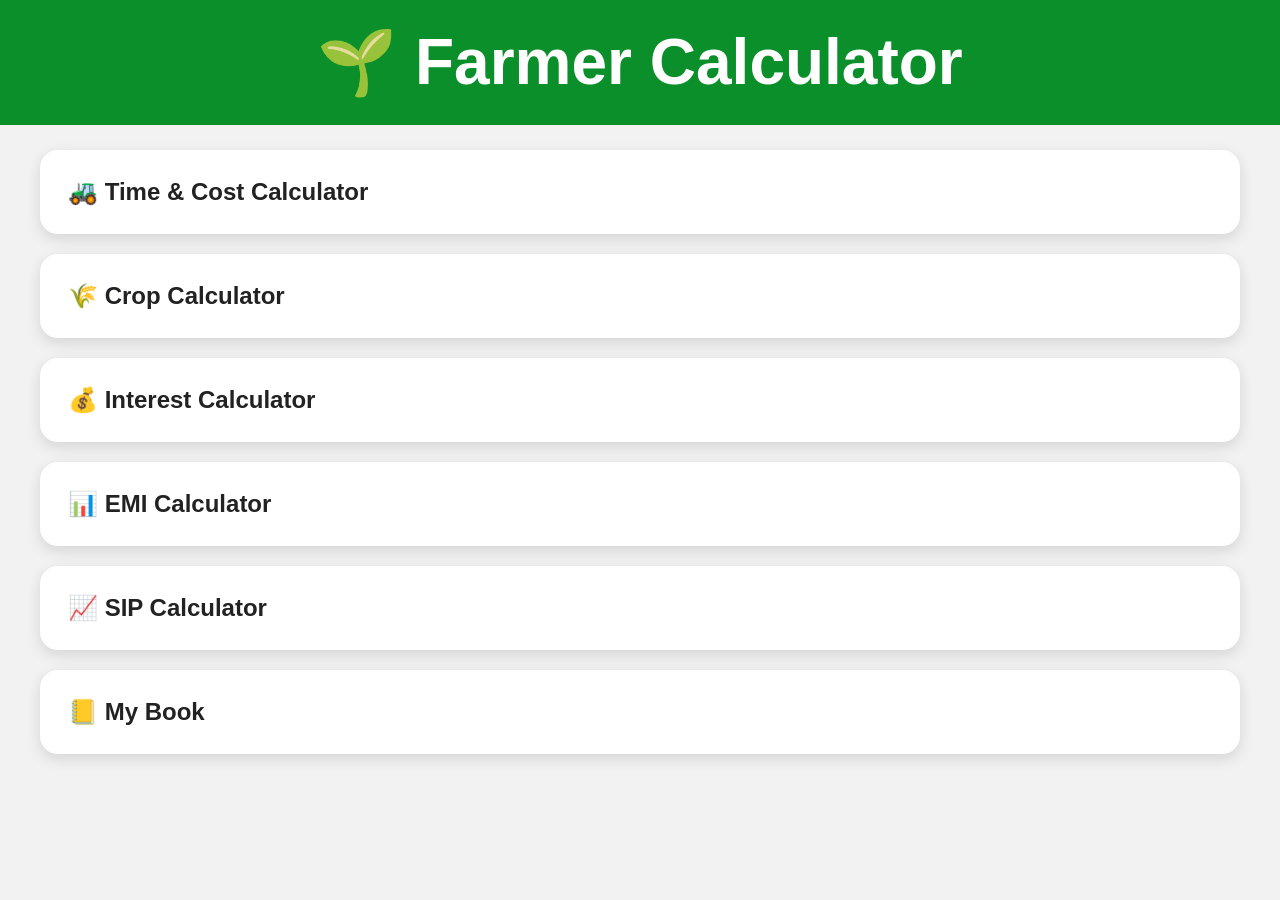
<file: index.html>
<!DOCTYPE html>
<html>
<head>
    <meta charset="UTF-8">

    <!-- ✅ VERY IMPORTANT FOR MOBILE -->
    <meta name="viewport" content="width=device-width, initial-scale=1.0">

    <title>Farmer Calculator</title>

    <link rel="stylesheet" href="style.css">
</head>
<body>

<header>
    <h1>🌱 Farmer Calculator</h1>
</header>

<div class="container">

    <a href="tractor.html" class="card">🚜 Time & Cost Calculator</a>

    <a href="crop.html" class="card">🌾 Crop Calculator</a>

    <a href="interest.html" class="card">💰 Interest Calculator</a>

    <a href="emi.html" class="card">📊 EMI Calculator</a>

    <a href="sip.html" class="card">📈 SIP Calculator</a>

    <a href="mybook.html" class="card">📒 My Book</a>

</div>

</body>
</html>
</file>
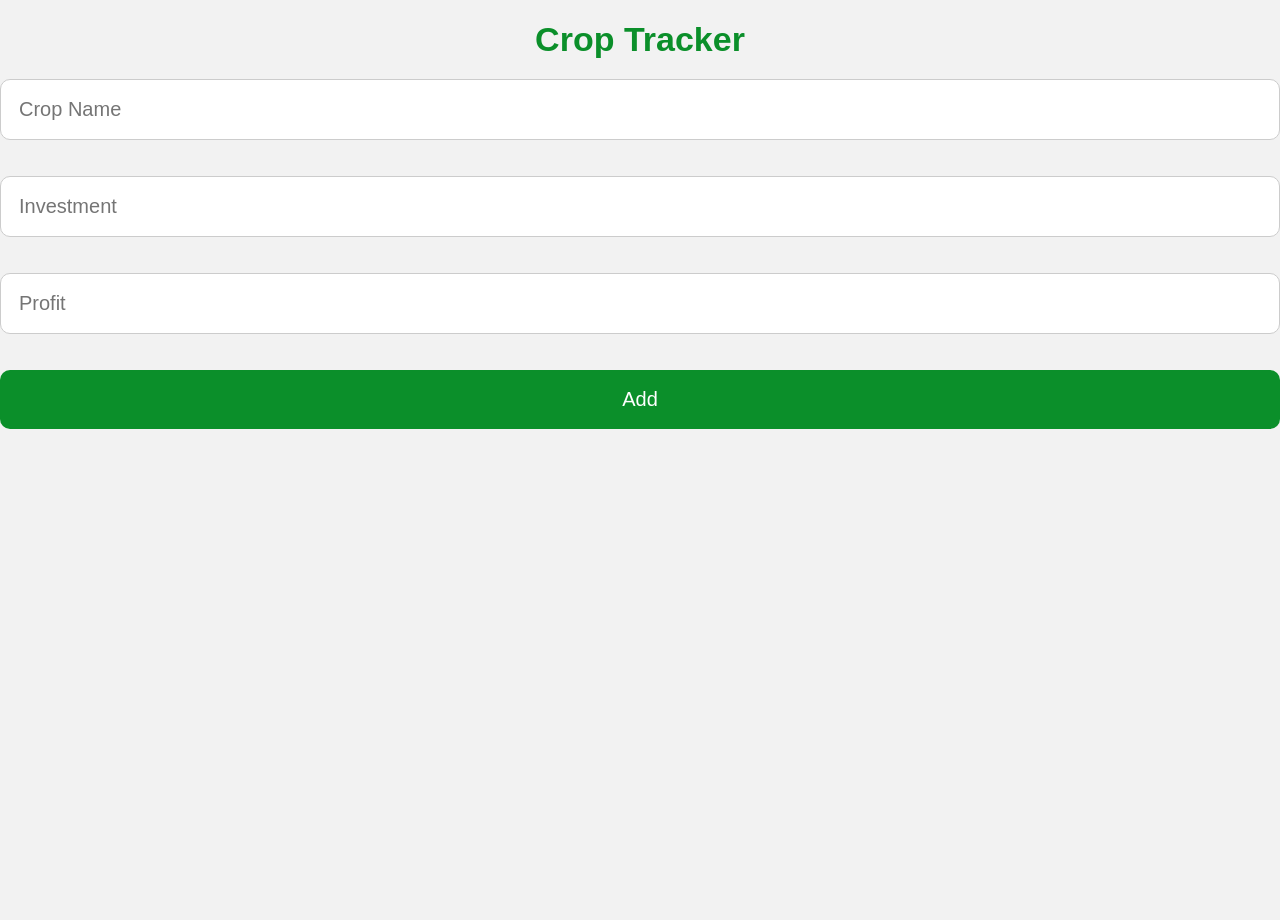
<file: crop.html>
<!DOCTYPE html>
<html>
<head>
<title>Crop</title>
<link rel="stylesheet" href="style.css">
</head>
<body>

<h2>Crop Tracker</h2>

<input id="name" placeholder="Crop Name"><br><br>
<input id="invest" placeholder="Investment"><br><br>
<input id="profit" placeholder="Profit"><br><br>

<button onclick="add()">Add</button>

<ul id="list"></ul>

<script>
function add() {
 let n = name.value;
 let i = invest.value;
 let p = profit.value;

 let li = document.createElement("li");
 li.innerText = n + " - Invest: " + i + " Profit: " + p;

 list.appendChild(li);
}
</script>

</body>
</html>
</file>
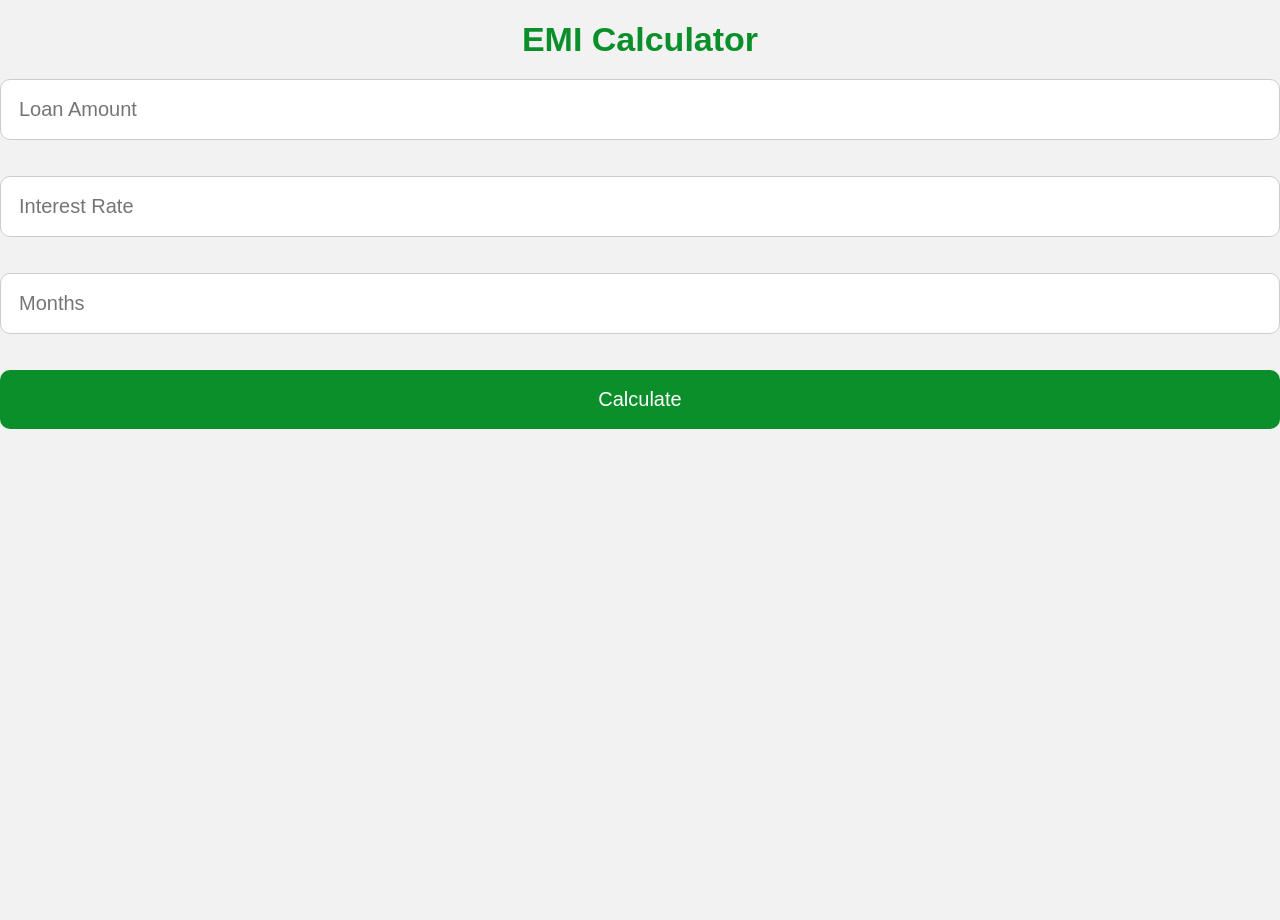
<file: emi.html>
<!DOCTYPE html>
<html>
<head>
<title>EMI</title>
<link rel="stylesheet" href="style.css">
</head>
<body>

<h2>EMI Calculator</h2>

<input id="loan" placeholder="Loan Amount"><br><br>
<input id="rate" placeholder="Interest Rate"><br><br>
<input id="time" placeholder="Months"><br><br>

<button onclick="calcEMI()">Calculate</button>

<p id="result"></p>

<script>
function calcEMI() {
 let P = loan.value;
 let R = rate.value / 12 / 100;
 let N = time.value;

 let EMI = (P * R * Math.pow(1+R,N)) / (Math.pow(1+R,N)-1);

 result.innerText = "EMI: " + EMI.toFixed(2);
}
</script>

</body>
</html>
</file>
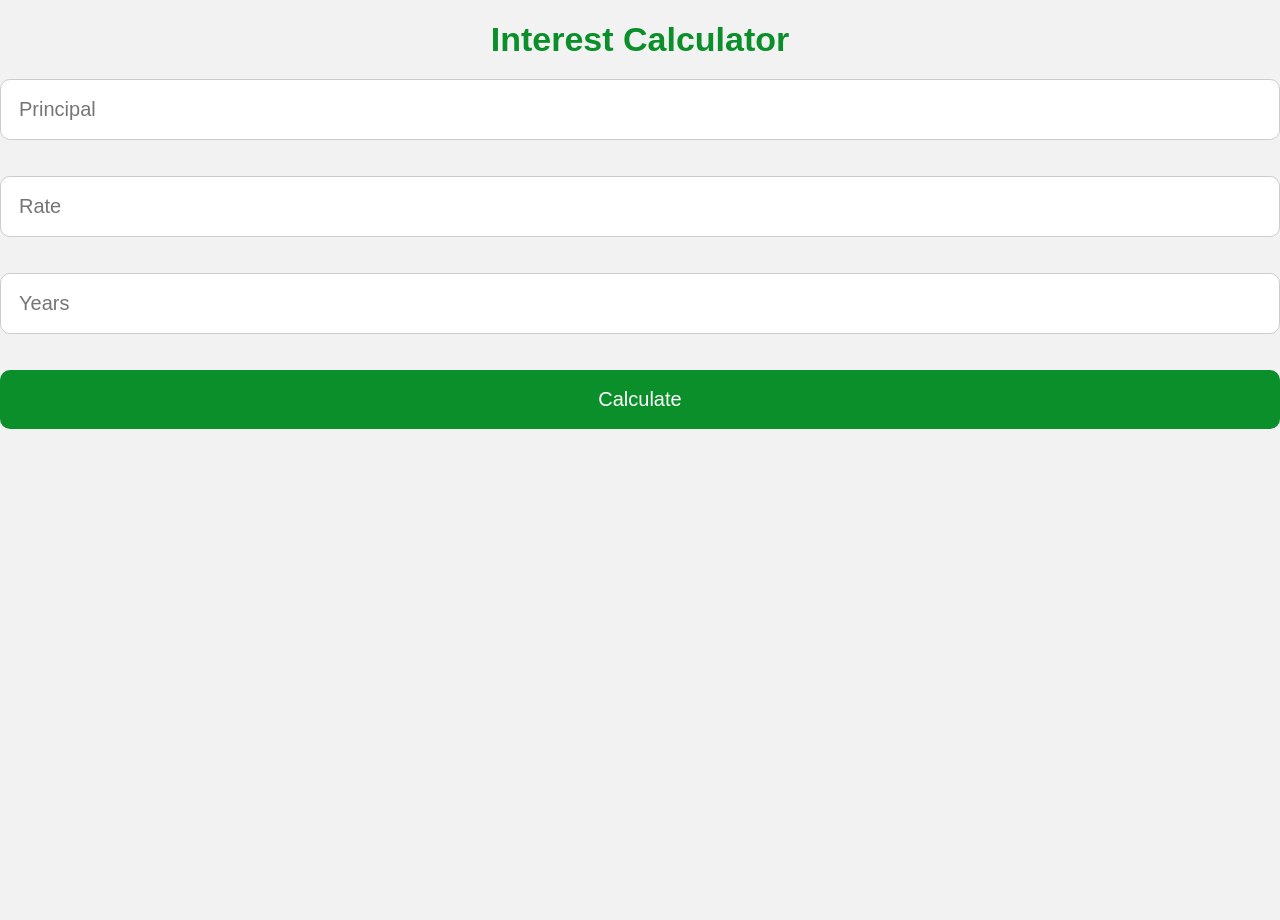
<file: interest.html>
<!DOCTYPE html>
<html>
<head>
<title>Interest</title>
<link rel="stylesheet" href="style.css">
</head>
<body>

<h2>Interest Calculator</h2>

<input id="p" placeholder="Principal"><br><br>
<input id="r" placeholder="Rate"><br><br>
<input id="t" placeholder="Years"><br><br>

<button onclick="calc()">Calculate</button>

<p id="out"></p>

<script>
function calc() {
 let P = p.value;
 let R = r.value / 100;
 let T = t.value;

 let A = P * Math.pow(1+R, T);

 out.innerText = "Amount: " + A.toFixed(2);
}
</script>

</body>
</html>
</file>
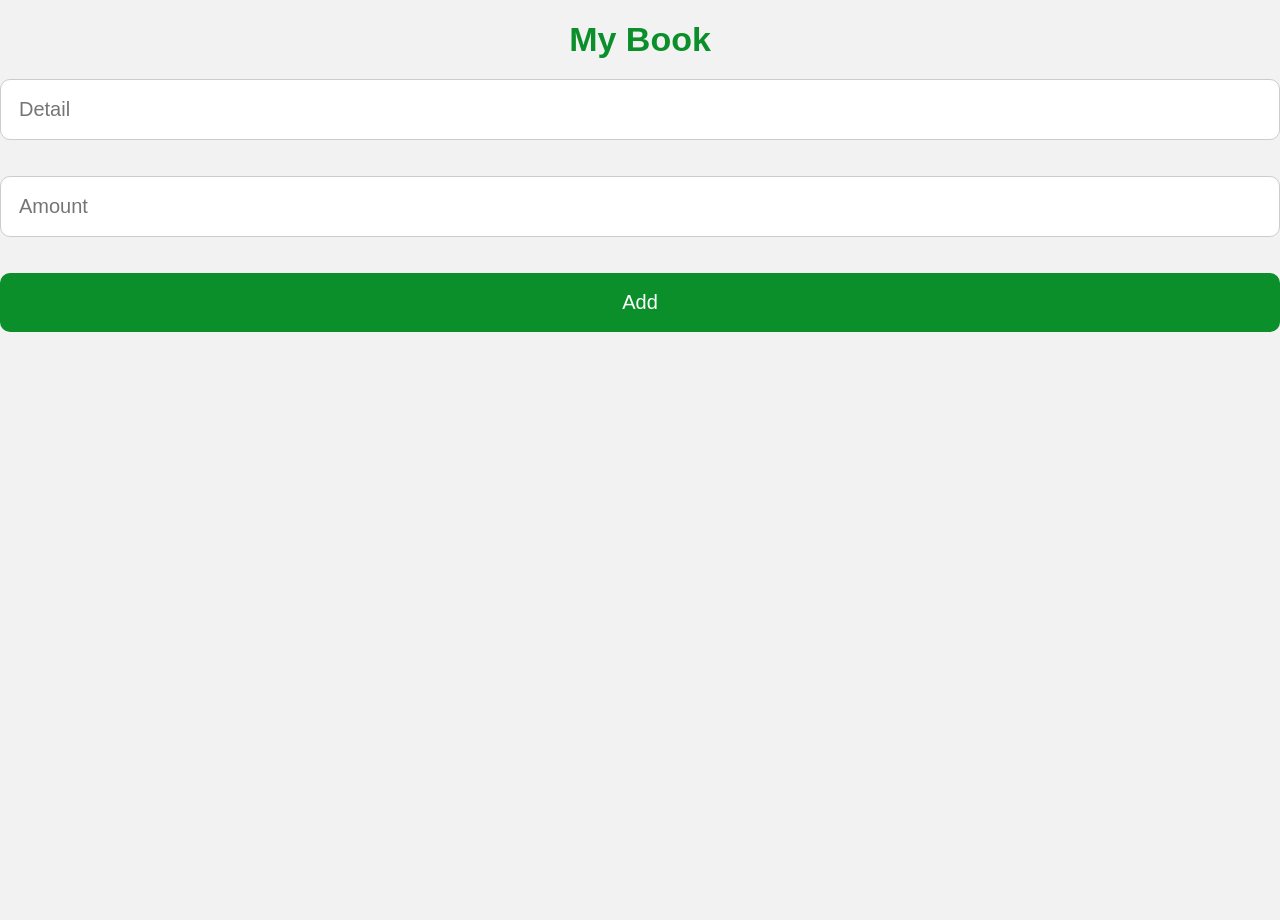
<file: mybook.html>
<!DOCTYPE html>
<html>
<head>
<title>My Book</title>
<link rel="stylesheet" href="style.css">
</head>
<body>

<h2>My Book</h2>

<input id="text" placeholder="Detail"><br><br>
<input id="amt" placeholder="Amount"><br><br>

<button onclick="add()">Add</button>

<ul id="list"></ul>

<script>
function add() {
 let t = text.value;
 let a = amt.value;

 let li = document.createElement("li");
 li.innerText = t + " : " + a;

 list.appendChild(li);
}
</script>

</body>
</html>
</file>
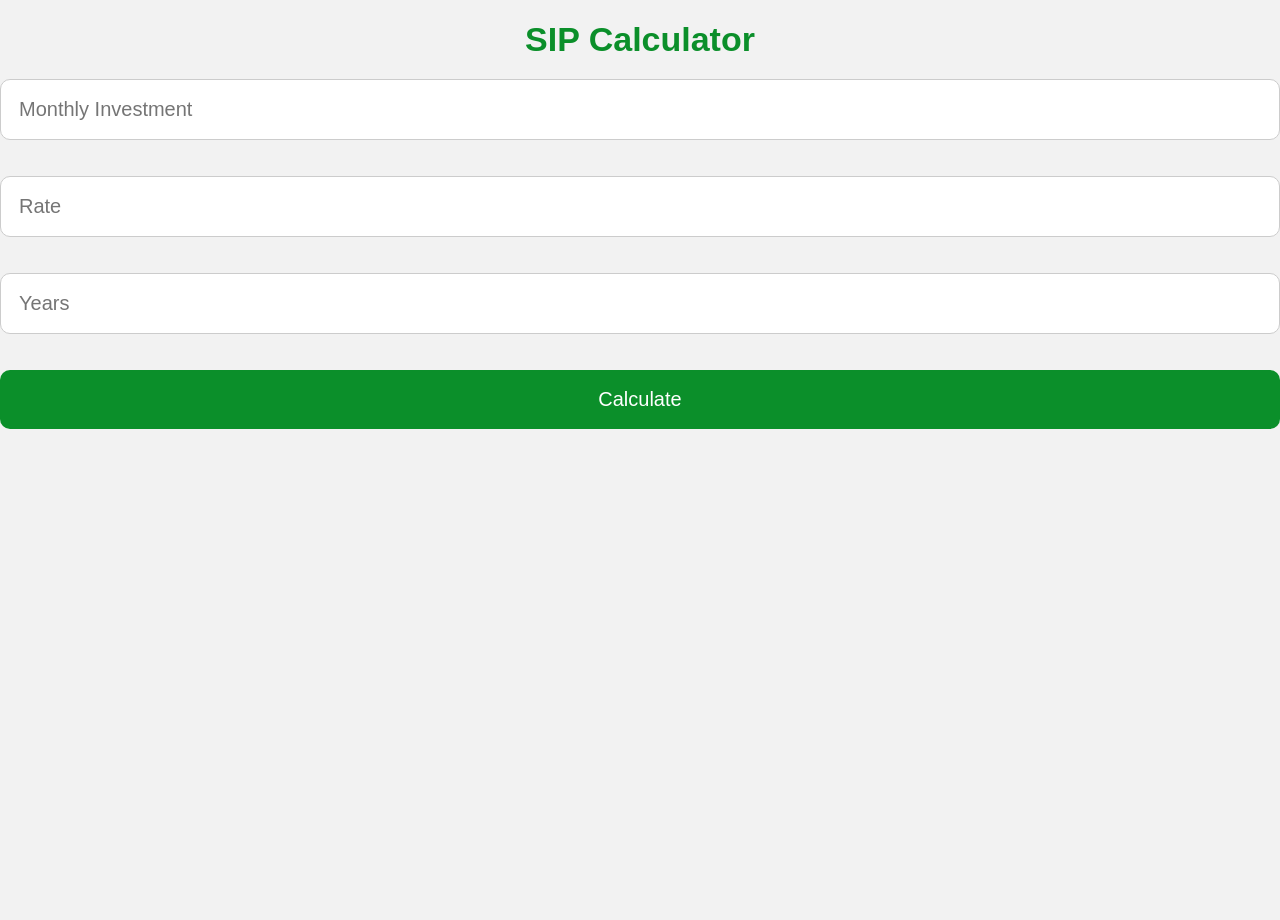
<file: sip.html>
<!DOCTYPE html>
<html>
<head>
<title>SIP</title>
<link rel="stylesheet" href="style.css">
</head>
<body>

<h2>SIP Calculator</h2>

<input id="m" placeholder="Monthly Investment"><br><br>
<input id="r" placeholder="Rate"><br><br>
<input id="t" placeholder="Years"><br><br>

<button onclick="sip()">Calculate</button>

<p id="res"></p>

<script>
function sip() {
 let M = m.value;
 let R = r.value/12/100;
 let N = t.value*12;

 let FV = M * ((Math.pow(1+R,N)-1)/R)*(1+R);

 res.innerText = "Future Value: " + FV.toFixed(2);
}
</script>

</body>
</html>
</file>
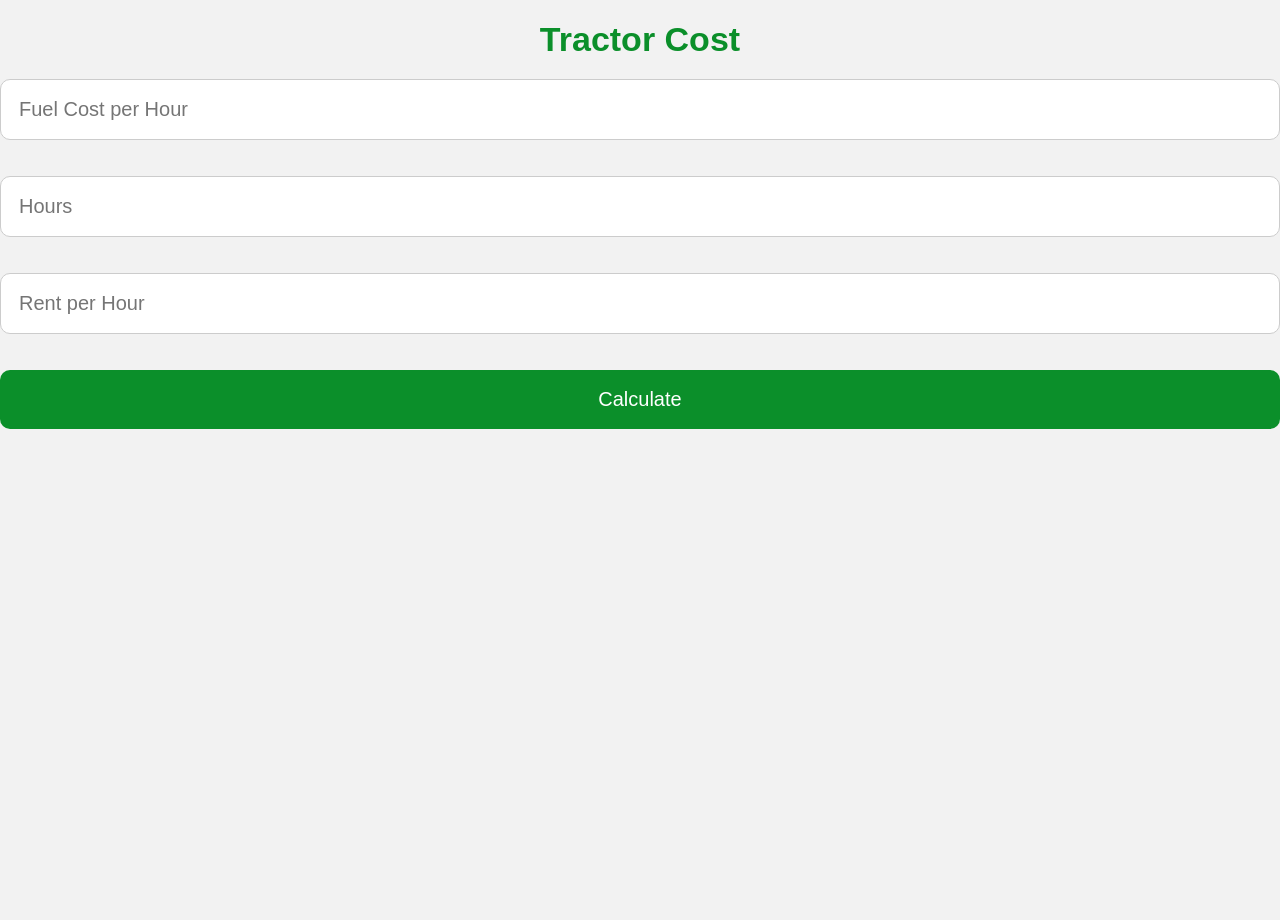
<file: tractor.html>
<!DOCTYPE html>
<html>
<head>
<title>Tractor</title>
<link rel="stylesheet" href="style.css">
</head>
<body>

<h2>Tractor Cost</h2>

<input id="fuel" placeholder="Fuel Cost per Hour"><br><br>
<input id="hours" placeholder="Hours"><br><br>
<input id="rent" placeholder="Rent per Hour"><br><br>

<button onclick="calc()">Calculate</button>

<p id="out"></p>

<script>
function calc() {
 let f = fuel.value;
 let h = hours.value;
 let r = rent.value;

 let total = (f*h) + (r*h);

 out.innerText = "Total Cost: " + total;
}
</script>

</body>
</html>
</file>
<file: style.css>
/* RESET */
*{
    margin:0;
    padding:0;
    box-sizing:border-box;
}

/* BODY */
body{
    font-family:Arial,sans-serif;
    background:#f2f2f2;
    min-height:100vh;
    animation:pageFade .5s ease;
}

/* ANIMATION */
@keyframes pageFade{
    from{
        opacity:0;
        transform:scale(.98);
    }
    to{
        opacity:1;
        transform:scale(1);
    }
}

/* HEADER */
header{
    background:#0b8f2a;
    color:white;
    padding:25px;
    text-align:center;
    font-size:32px;
    font-weight:bold;
}

/* CONTAINER */
.container{
    width:95%;
    max-width:1200px;
    margin:25px auto;
}

/* CARDS */
.card{
    display:block;
    width:100%;
    background:white;
    padding:28px;
    margin-bottom:20px;
    border-radius:18px;
    text-decoration:none;
    color:#222;
    font-size:24px;
    font-weight:bold;
    box-shadow:0 5px 15px rgba(0,0,0,.12);
    transition:.3s;
}

.card:hover{
    transform:translateY(-4px);
    box-shadow:0 10px 20px rgba(0,0,0,.2);
}

/* CALCULATOR */
h2{
    text-align:center;
    color:#0b8f2a;
    font-size:34px;
    margin:20px 0;
}

input{
    width:100%;
    padding:18px;
    margin-bottom:18px;
    font-size:20px;
    border:1px solid #ccc;
    border-radius:10px;
}

button{
    width:100%;
    padding:18px;
    background:#0b8f2a;
    color:white;
    border:none;
    border-radius:10px;
    font-size:20px;
    cursor:pointer;
}

button:hover{
    background:#06701f;
}

#out{
    margin-top:25px;
    text-align:center;
    font-size:24px;
    font-weight:bold;
}
</file>
